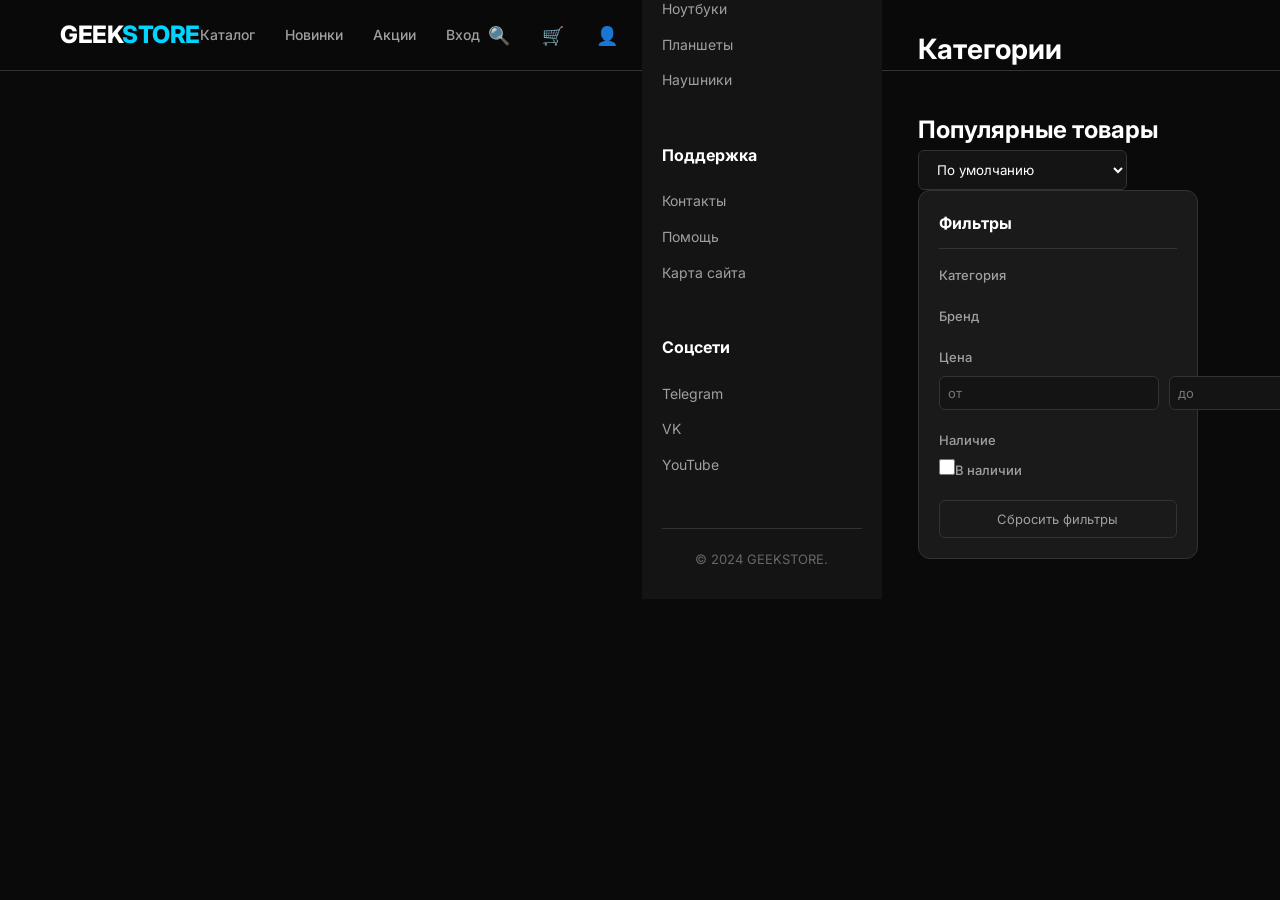
<file: index.html>
<!DOCTYPE html>
<html lang="ru">
<head>
  <meta charset="UTF-8">
  <meta name="viewport" content="width=device-width, initial-scale=1.0">
  <title>GEEKSTORE — интернет-магазин электроники</title>
  <link rel="preconnect" href="https://fonts.googleapis.com">
  <link rel="preconnect" href="https://fonts.gstatic.com" crossorigin>
  <link href="https://fonts.googleapis.com/css2?family=Inter:wght@400;500;600;700;800&display=swap" rel="stylesheet">
  <link rel="stylesheet" href="css/variables.css">
  <link rel="stylesheet" href="css/layout.css">
  <link rel="stylesheet" href="css/catalog.css">
  <link rel="stylesheet" href="css/responsive.css">
</head>
<body>
  <div class="page-loading" id="pageLoading">
    <div class="spinner"></div>
    <div style="margin-top:16px;color:var(--text-secondary);font-size:14px;">Загрузка...</div>
  </div>
  <header class="header">
    <div class="header-container">
      <a href="index.html" class="logo">GEEK<span>STORE</span></a>
      <nav class="nav-links">
        <a href="index.html">Каталог</a><a href="#">Новинки</a><a href="#">Акции</a><a href="login.html">Вход</a>
      </nav>
      <div class="header-actions">
        <button class="search-btn" title="Поиск">🔍</button>
        <button class="cart-btn" id="cartBtn">🛒<span class="cart-count" id="cartCount">0</span></button>
        <button class="auth-btn" id="authBtn">👤</button>
        <button class="mobile-menu-btn" id="mobileMenuBtn">☰</button>
  <footer class="footer">
    <div class="container">
      <div class="footer-grid">
        <div class="footer-col"><h4>GEEKSTORE</h4>
          <ul><li><a href="#">О магазине</a></li><li><a href="#">Доставка</a></li><li><a href="#">Гарантия</a></li><li><a href="#">Возврат</a></li></ul>
        </div>
        <div class="footer-col"><h4>Категории</h4>
          <ul><li><a href="#">Смартфоны</a></li><li><a href="#">Ноутбуки</a></li><li><a href="#">Планшеты</a></li><li><a href="#">Наушники</a></li></ul>
        </div>
        <div class="footer-col"><h4>Поддержка</h4>
          <ul><li><a href="#">Контакты</a></li><li><a href="#">Помощь</a></li><li><a href="#">Карта сайта</a></li></ul>
        </div>
        <div class="footer-col"><h4>Соцсети</h4>
          <ul><li><a href="#">Telegram</a></li><li><a href="#">VK</a></li><li><a href="#">YouTube</a></li></ul>
        </div>
      </div>
      <div class="footer-bottom">&copy; 2024 GEEKSTORE.</div>
    </div>
  </footer>
  <div class="toast-container" id="toastContainer"></div>
  <div class="modal-overlay" id="authModal">
    <div class="modal">
      <div class="modal-header"><h3>Вход</h3><button class="close-modal" id="closeAuthModal">✕</button></div>
      <div class="modal-body">
        <div class="auth-form">
          <div class="form-group"><label>Email</label><input type="email" id="loginEmail" placeholder="email@example.com"></div>
          <div class="form-group"><label>Пароль</label><input type="password" id="loginPassword" placeholder="••••••••"></div>
          <button class="btn btn-primary auth-btn" id="doLogin">Войти</button>
        </div>
      </div>
      <div class="modal-footer"><p>Нет аккаунта? <a href="login.html" style="color:var(--accent);font-weight:600;">Регистрация</a></p></div>
    </div>
  </div>
  <script src="js/config.js"></script>
  <script src="js/api.js"></script>
  <script src="js/cart.js"></script>
  <script src="js/catalog.js"></script>
  <script src="js/auth.js"></script>
  <script src="js/main.js"></script>
</body>
</html>
  <main>
    <div class="container">
      <section class="hero">
        <div class="hero-content">
          <h1>Технологии <span>будущего</span></h1>
          <p>Более 5000 товаров электроники от ведущих брендов.</p>
        </div>
        <div class="hero-image"><img src="images/placeholder.png" alt="Баннер" onerror="this.style.display='none'"></div>
      </section>
      <section class="mt-40 mb-40">
        <div class="section-title">Категории</div>
        <div class="products-grid" id="categoriesGrid"></div>
      </section>
      <section>
        <div class="catalog-header">
          <h2>Популярные товары</h2>
          <select class="sort-select" id="sortSelect">
            <option value="default">По умолчанию</option>
            <option value="price-asc">Цена: дешевые сначала</option>
            <option value="price-desc">Цена: дорогие сначала</option>
            <option value="rating">Рейтинг</option>
          </select>
        </div>
        <div class="filters-container">
          <aside class="filters-sidebar">
            <h3>Фильтры</h3>
            <div class="filter-group"><label>Категория</label><div id="categoryFilters"></div></div>
            <div class="filter-group"><label>Бренд</label><div id="brandFilters"></div></div>
            <div class="filter-group"><label>Цена</label><div class="price-range">
              <input type="number" id="priceMin" placeholder="от"><input type="number" id="priceMax" placeholder="до">
            </div></div>
            <div class="filter-group"><label>Наличие</label><label class="filter-checkbox"><input type="checkbox" id="filterInStock"><span>В наличии</span></label></div>
            <button class="btn-reset-filters" id="resetFilters">Сбросить фильтры</button>
          </aside>
          <div style="flex:1;">
            <div id="productsCount"></div>
            <div class="products-grid" id="productsGrid"></div>
          </div>
        </div>
      </section>
    </div>
  </main>
      </div>
    </div>
  </header>
  <div class="search-dropdown" id="searchDropdown">
    <input type="text" id="searchInput" placeholder="Поиск товаров..." autocomplete="off">
    <div class="search-results" id="searchResults"></div>
  </div>
  <div class="mobile-menu" id="mobileMenu">
    <div class="mobile-menu-header"><span>Меню</span><button class="close-menu-btn" id="closeMenuBtn">✕</button></div>
    <nav>
      <a href="index.html">Главная</a><a href="#">Смартфоны</a><a href="#">Ноутбуки</a><a href="#">Планшеты</a>
      <a href="#">Наушники</a><a href="#">Аксессуары</a><a href="cart.html">Корзина</a><a href="login.html">Вход</a>
    </nav>
  </div>
</file>
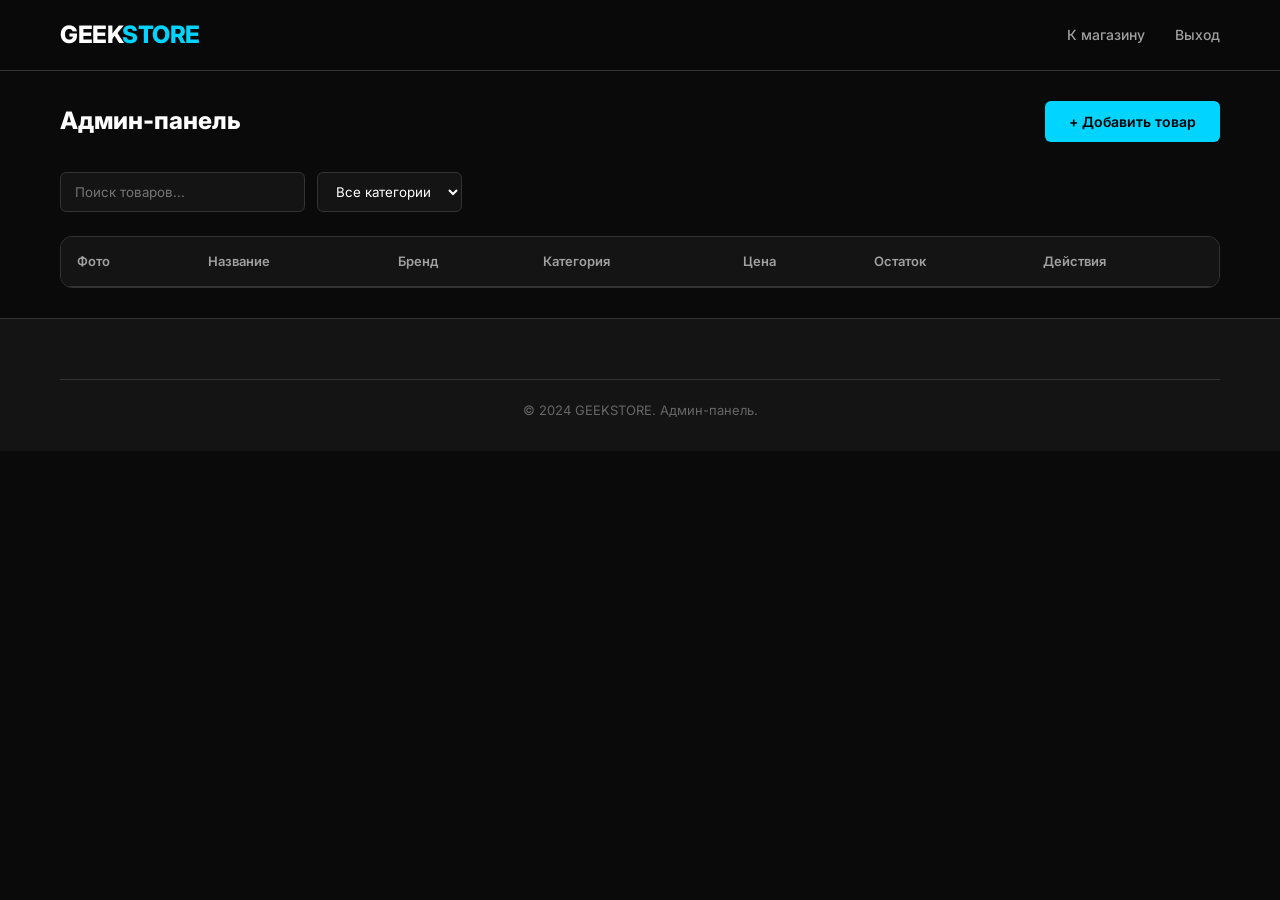
<file: admin.html>
<!DOCTYPE html>
<html lang="ru">
<head>
  <meta charset="UTF-8">
  <meta name="viewport" content="width=device-width, initial-scale=1.0">
  <title>Админ-панель — GEEKSTORE</title>
  <link rel="preconnect" href="https://fonts.googleapis.com">
  <link rel="preconnect" href="https://fonts.gstatic.com" crossorigin>
  <link href="https://fonts.googleapis.com/css2?family=Inter:wght@400;500;600;700;800&family=JetBrains+Mono:wght@400;500&display=swap" rel="stylesheet">
  <link rel="stylesheet" href="css/variables.css">
  <link rel="stylesheet" href="css/layout.css">
  <link rel="stylesheet" href="css/admin.css">
  <link rel="stylesheet" href="css/responsive.css">
</head>
<body>
  <header class="header">
    <div class="header-container">
      <a href="index.html" class="logo">GEEK<span>STORE</span></a>

      <nav class="nav-links">
        <a href="index.html">К магазину</a>
        <a href="#">Выход</a>
      </nav>
    </div>
  </header>

  <div class="admin-page">
    <div class="container">
      <div class="admin-header">
        <h1>Админ-панель</h1>
        <button class="btn btn-primary" id="openAddForm">+ Добавить товар</button>
      </div>

      <div class="admin-toolbar">
        <input type="text" id="adminSearch" placeholder="Поиск товаров...">
        <select id="adminCategoryFilter">
          <option value="">Все категории</option>
        </select>
      </div>

      <div class="admin-table-container">
        <table class="admin-table">
          <thead>
            <tr>
              <th>Фото</th>
              <th>Название</th>
              <th>Бренд</th>
              <th>Категория</th>
              <th>Цена</th>
              <th>Остаток</th>
              <th>Действия</th>
            </tr>
          </thead>
          <tbody id="adminTableBody">
            <!-- Заполняется JS -->
          </tbody>
        </table>
      </div>

      <div class="admin-form" id="adminForm" style="display:none;">
        <h2>Редактирование товара</h2>
        <form id="productForm">
          <input type="hidden" id="productId">
          <div class="form-row">
            <div class="form-group">
              <label>Название</label>
              <input type="text" id="editTitle" required>
            </div>
            <div class="form-group">
              <label>Бренд</label>
              <input type="text" id="editBrand" required>
            </div>
          </div>
          <div class="form-row">
            <div class="form-group">
              <label>Категория</label>
              <select id="editCategory" required>
                <option value="smartphones">Смартфоны</option>
                <option value="laptops">Ноутбуки</option>
                <option value="tablets">Планшеты</option>
                <option value="headphones">Наушники</option>
                <option value="accessories">Аксессуары</option>
              </select>
            </div>
            <div class="form-group">
              <label>Цена (₽)</label>
              <input type="number" id="editPrice" min="0" required>
            </div>
            <div class="form-group">
              <label>Старая цена (₽)</label>
              <input type="number" id="editOldPrice" min="0">
            </div>
          </div>
          <div class="form-row">
            <div class="form-group">
              <label>Остаток</label>
              <input type="number" id="editStock" min="0" required>
            </div>
            <div class="form-group">
              <label>Рейтинг</label>
              <input type="number" id="editRating" min="0" max="5" step="0.1" value="4.5">
            </div>
          </div>
          <div class="form-group">
            <label>Описание</label>
            <textarea id="editDescription" rows="3"></textarea>
          </div>
          <div class="form-group">
            <label>Изображение (URL)</label>
            <input type="text" id="editImage" placeholder="https://example.com/image.jpg">
            <p class="specs-json" style="font-size:11px; color:var(--text-muted); margin-top:4px;">Оставьте пустым для placeholder</p>
          </div>
          <div class="form-group form-group-full">
            <label>Характеристики (JSON)</label>
            <textarea id="editSpecs" rows="4" class="specs-json" placeholder='{"Экран": "6.1 дюйма", "Процессор": "A17 Pro"}'>{"Экран": "6.1 дюйма"}</textarea>
          </div>
          <div style="display:flex; gap:12px;">
            <button type="submit" class="btn btn-primary">Сохранить</button>
            <button type="button" class="btn btn-outline" id="cancelEdit">Отмена</button>
            <button type="button" class="btn btn-danger" id="deleteProduct" style="display:none;">Удалить</button>
          </div>
        </form>
      </div>
    </div>
  </div>

  <footer class="footer">
    <div class="container">
      <div class="footer-bottom">
        &copy; 2024 GEEKSTORE. Админ-панель.
      </div>
    </div>
  </footer>

  <div class="toast-container" id="toastContainer"></div>

  <script src="js/config.js"></script>
  <script src="js/api.js"></script>
  <script src="js/cart.js"></script>
  <script src="js/admin.js"></script>
  <script src="js/main.js"></script>
</body>
</html>
</file>
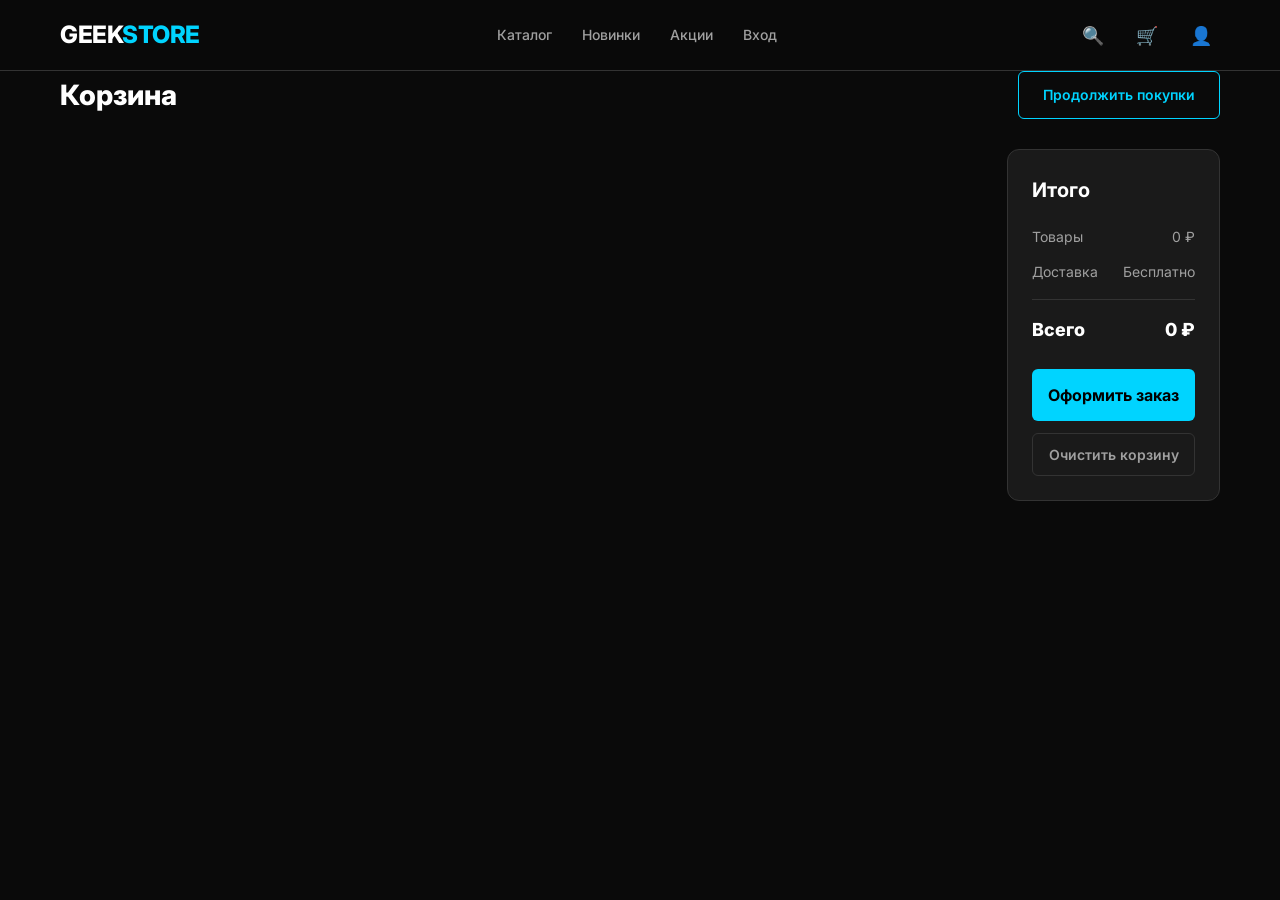
<file: cart.html>
<!DOCTYPE html>
<html lang="ru">
<head>
  <meta charset="UTF-8">
  <meta name="viewport" content="width=device-width, initial-scale=1.0">
  <title>Корзина — GEEKSTORE</title>
  <link rel="preconnect" href="https://fonts.googleapis.com">
  <link rel="preconnect" href="https://fonts.gstatic.com" crossorigin>
  <link href="https://fonts.googleapis.com/css2?family=Inter:wght@400;500;600;700;800&display=swap" rel="stylesheet">
  <link rel="stylesheet" href="css/variables.css">
  <link rel="stylesheet" href="css/layout.css">
  <link rel="stylesheet" href="css/cart.css">
  <link rel="stylesheet" href="css/responsive.css">
</head>
<body>
  <div class="page-loading" id="pageLoading">
    <div class="spinner"></div>
    <div style="margin-top:16px;color:var(--text-secondary);font-size:14px;">Загрузка...</div>
  </div>
  <header class="header">
    <div class="header-container">
      <a href="index.html" class="logo">GEEK<span>STORE</span></a>
      <nav class="nav-links"><a href="index.html">Каталог</a><a href="#">Новинки</a><a href="#">Акции</a><a href="login.html">Вход</a></nav>
      <div class="header-actions">
        <button class="search-btn" title="Поиск">🔍</button>
        <button class="cart-btn" id="cartBtn">🛒<span class="cart-count" id="cartCount">0</span></button>
        <button class="auth-btn" id="authBtn">👤</button>
        <button class="mobile-menu-btn" id="mobileMenuBtn">☰</button>
      </div>
    </div>
  </header>
  <div class="search-dropdown" id="searchDropdown">
  <footer class="footer">
    <div class="container"><div class="footer-bottom">&copy; 2024 GEEKSTORE.</div></div>
  </footer>
  <div class="toast-container" id="toastContainer"></div>
  <div class="modal-overlay" id="authModal">
    <div class="modal">
      <div class="modal-header"><h3>Вход</h3><button class="close-modal" id="closeAuthModal">✕</button></div>
      <div class="modal-body">
        <div class="auth-form">
          <div class="form-group"><label>Email</label><input type="email" id="loginEmail" placeholder="email@example.com"></div>
          <div class="form-group"><label>Пароль</label><input type="password" id="loginPassword" placeholder="••••••••"></div>
          <button class="btn btn-primary auth-btn" id="doLogin">Войти</button>
        </div>
      </div>
      <div class="modal-footer"><p>Нет аккаунта? <a href="login.html" style="color:var(--accent);font-weight:600;">Регистрация</a></p></div>
    </div>
  </div>
  <script src="js/config.js"></script>
  <script src="js/api.js"></script>
  <script src="js/cart.js"></script>
  <script src="js/catalog.js"></script>
  <script src="js/auth.js"></script>
  <script src="js/main.js"></script>
</body>
</html>
    <input type="text" id="searchInput" placeholder="Поиск товаров..." autocomplete="off">
    <div class="search-results" id="searchResults"></div>
  </div>
  <div class="mobile-menu" id="mobileMenu">
    <div class="mobile-menu-header"><span>Меню</span><button class="close-menu-btn" id="closeMenuBtn">✕</button></div>
    <nav><a href="index.html">Главная</a><a href="#">Смартфоны</a><a href="#">Ноутбуки</a><a href="#">Планшеты</a><a href="#">Наушники</a><a href="#">Аксессуары</a><a href="cart.html">Корзина</a><a href="login.html">Вход</a></nav>
  </div>
  <main>
    <div class="container">
      <div class="cart-header"><h1>Корзина</h1><a href="index.html" class="btn btn-outline">Продолжить покупки</a></div>
      <div id="emptyCart" class="empty-cart hidden"><h2>Корзина пуста</h2><p>Добавьте товары из каталога.</p><a href="index.html" class="btn btn-primary">Перейти в каталог</a></div>
      <div id="cartContent">
        <div style="display:grid;grid-template-columns:1fr 380px;gap:30px;">
          <div class="cart-items" id="cartItemsList"></div>
          <div class="cart-summary"><h2>Итого</h2>
            <div class="summary-row"><span>Товары</span><span id="summaryItems">0 ₽</span></div>
            <div class="summary-row"><span>Доставка</span><span id="summaryDelivery">Бесплатно</span></div>
            <div class="summary-row total"><span>Всего</span><span id="summaryTotal">0 ₽</span></div>
            <div class="cart-actions">
              <button class="btn btn-primary btn-checkout" id="checkoutBtn">Оформить заказ</button>
              <button class="btn btn-clear-cart" id="clearCartBtn">Очистить корзину</button>
            </div>
          </div>
        </div>
        <div class="checkout-form" id="checkoutForm" style="display:none;"><h2>Оформление заказа</h2>
          <form id="orderForm">
            <div class="form-row"><div class="form-group"><label>Имя</label><input type="text" id="orderName" placeholder="Иван" required></div><div class="form-group"><label>Телефон</label><input type="tel" id="orderPhone" placeholder="+7 900 000-00-00" required></div></div>
            <div class="form-group"><label>Email</label><input type="email" id="orderEmail" placeholder="email@example.com" required></div>
            <div class="form-group"><label>Адрес доставки</label><input type="text" id="orderAddress" placeholder="г. Москва, ул. Примерная, д. 1" required></div>
            <div class="form-group"><label>Комментарий</label><textarea id="orderComment" rows="3" placeholder="Пожелания..."></textarea></div>
            <button class="btn btn-success btn-full" type="submit">Подтвердить заказ</button>
          </form>
        </div>
      </div>
    </div>
  </main>
</file>
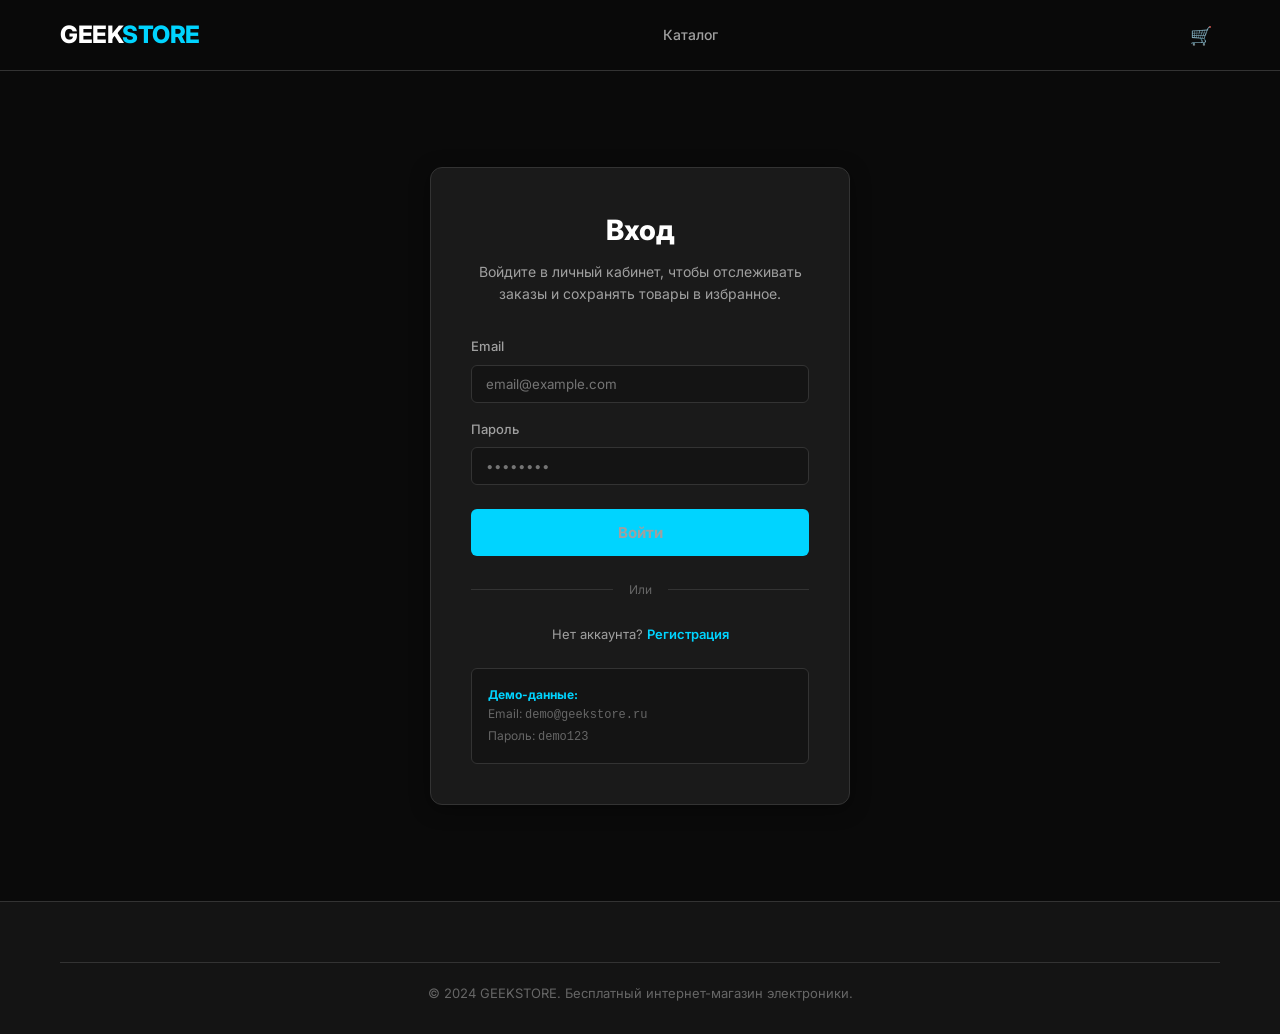
<file: login.html>
<!DOCTYPE html>
<html lang="ru">
<head>
  <meta charset="UTF-8">
  <meta name="viewport" content="width=device-width, initial-scale=1.0">
  <title>Вход — GEEKSTORE</title>
  <link rel="preconnect" href="https://fonts.googleapis.com">
  <link rel="preconnect" href="https://fonts.gstatic.com" crossorigin>
  <link href="https://fonts.googleapis.com/css2?family=Inter:wght@400;500;600;700;800&display=swap" rel="stylesheet">
  <link rel="stylesheet" href="css/variables.css">
  <link rel="stylesheet" href="css/layout.css">
  <link rel="stylesheet" href="css/auth.css">
  <link rel="stylesheet" href="css/responsive.css">
</head>
<body>
  <header class="header">
    <div class="header-container">
      <a href="index.html" class="logo">GEEK<span>STORE</span></a>

      <nav class="nav-links">
        <a href="index.html">Каталог</a>
      </nav>

      <div class="header-actions">
        <button class="cart-btn" id="cartBtn">
          🛒
          <span class="cart-count" id="cartCount">0</span>
        </button>
      </div>
    </div>
  </header>

  <div class="auth-page">
    <div class="auth-card">
      <h1>Вход</h1>
      <p>Войдите в личный кабинет, чтобы отслеживать заказы и сохранять товары в избранное.</p>

      <form id="loginForm" class="auth-form">
        <div class="form-group">
          <label>Email</label>
          <input type="email" id="loginEmail" placeholder="email@example.com" required>
        </div>
        <div class="form-group">
          <label>Пароль</label>
          <input type="password" id="loginPassword" placeholder="••••••••" required>
        </div>
        <button class="btn btn-primary auth-btn" type="submit">Войти</button>
      </form>

      <div class="auth-divider">Или</div>

      <div class="auth-footer">
        Нет аккаунта? <a href="#">Регистрация</a>
      </div>

      <div class="demo-info">
        <strong>Демо-данные:</strong><br>
        Email: <code>demo@geekstore.ru</code><br>
        Пароль: <code>demo123</code>
      </div>
    </div>
  </div>

  <footer class="footer">
    <div class="container">
      <div class="footer-bottom">
        &copy; 2024 GEEKSTORE. Бесплатный интернет-магазин электроники.
      </div>
    </div>
  </footer>

  <div class="toast-container" id="toastContainer"></div>

  <script src="js/config.js"></script>
  <script src="js/cart.js"></script>
  <script src="js/auth.js"></script>
  <script src="js/main.js"></script>
</body>
</html>
</file>
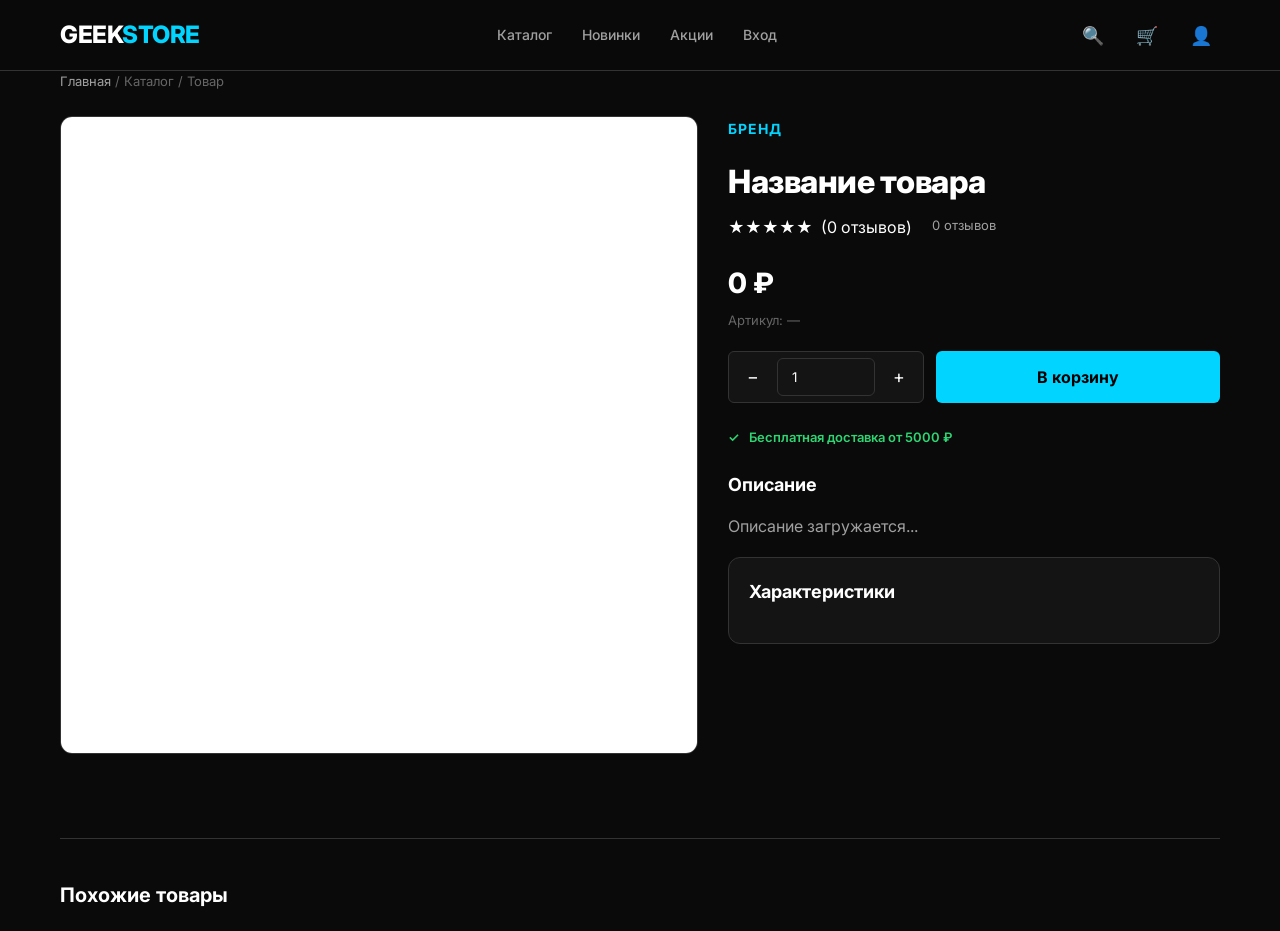
<file: product.html>
<!DOCTYPE html>
<html lang="ru">
<head>
  <meta charset="UTF-8">
  <meta name="viewport" content="width=device-width, initial-scale=1.0">
  <title>Товар — GEEKSTORE</title>
  <link rel="preconnect" href="https://fonts.googleapis.com">
  <link rel="preconnect" href="https://fonts.gstatic.com" crossorigin>
  <link href="https://fonts.googleapis.com/css2?family=Inter:wght@400;500;600;700;800&display=swap" rel="stylesheet">
  <link rel="stylesheet" href="css/variables.css">
  <link rel="stylesheet" href="css/layout.css">
  <link rel="stylesheet" href="css/product.css">
  <link rel="stylesheet" href="css/catalog.css">
  <link rel="stylesheet" href="css/responsive.css">
</head>
<body>
  <div class="page-loading" id="pageLoading">
    <div class="spinner"></div>
    <div style="margin-top:16px;color:var(--text-secondary);font-size:14px;">Загрузка...</div>
  </div>
  <header class="header">
    <div class="header-container">
      <a href="index.html" class="logo">GEEK<span>STORE</span></a>
      <nav class="nav-links"><a href="index.html">Каталог</a><a href="#">Новинки</a><a href="#">Акции</a><a href="login.html">Вход</a></nav>
      <div class="header-actions">
        <button class="search-btn" title="Поиск">🔍</button>
        <button class="cart-btn" id="cartBtn">🛒<span class="cart-count" id="cartCount">0</span></button>
        <button class="auth-btn" id="authBtn">👤</button>
        <button class="mobile-menu-btn" id="mobileMenuBtn">☰</button>
      </div>
    </div>
  </header>
  <div class="search-dropdown" id="searchDropdown">
  <footer class="footer">
    <div class="container">
      <div class="footer-bottom">&copy; 2024 GEEKSTORE.</div>
    </div>
  </footer>
  <div class="toast-container" id="toastContainer"></div>
  <div class="modal-overlay" id="authModal">
    <div class="modal">
      <div class="modal-header"><h3>Вход</h3><button class="close-modal" id="closeAuthModal">✕</button></div>
      <div class="modal-body">
        <div class="auth-form">
          <div class="form-group"><label>Email</label><input type="email" id="loginEmail" placeholder="email@example.com"></div>
          <div class="form-group"><label>Пароль</label><input type="password" id="loginPassword" placeholder="••••••••"></div>
          <button class="btn btn-primary auth-btn" id="doLogin">Войти</button>
        </div>
      </div>
      <div class="modal-footer"><p>Нет аккаунта? <a href="login.html" style="color:var(--accent);font-weight:600;">Регистрация</a></p></div>
    </div>
  </div>
  <script src="js/config.js"></script>
  <script src="js/api.js"></script>
  <script src="js/cart.js"></script>
  <script src="js/catalog.js"></script>
  <script src="js/product.js"></script>
  <script src="js/auth.js"></script>
  <script src="js/main.js"></script>
</body>
</html>
    <input type="text" id="searchInput" placeholder="Поиск товаров..." autocomplete="off">
    <div class="search-results" id="searchResults"></div>
  </div>
  <div class="mobile-menu" id="mobileMenu">
    <div class="mobile-menu-header"><span>Меню</span><button class="close-menu-btn" id="closeMenuBtn">✕</button></div>
    <nav><a href="index.html">Главная</a><a href="#">Смартфоны</a><a href="#">Ноутбуки</a><a href="#">Планшеты</a><a href="#">Наушники</a><a href="#">Аксессуары</a><a href="cart.html">Корзина</a><a href="login.html">Вход</a></nav>
  </div>
  <main>
    <div class="container">
      <div class="product-breadcrumb"><a href="index.html">Главная</a> / <span id="productCategoryName">Каталог</span> / <span id="productBreadcrumbTitle">Товар</span></div>
      <div class="product-layout">
        <div class="product-gallery">
          <div class="product-main-image"><img id="mainProductImage" src="images/placeholder.png" alt="Товар" onerror="this.src='images/placeholder.png'"></div>
          <div class="product-thumbs" id="productThumbs"></div>
        </div>
        <div class="product-details">
          <span class="product-brand-page" id="productBrand">Бренд</span>
          <h1 id="productTitle">Название товара</h1>
          <div class="product-meta"><div class="product-rating-page"><div class="stars" id="productStars">★★★★★</div><span id="productRatingText">(0 отзывов)</span></div><span class="product-review-count" id="productReviews">0 отзывов</span></div>
          <div class="product-price-page" id="productPrice">0 ₽</div><div class="product-old-price-page" id="productOldPrice" style="display:none;"></div><div class="product-discount-page" id="productDiscount" style="display:none;"></div>
          <div class="product-sku" id="productSku">Артикул: —</div>
          <div class="product-actions">
            <div class="qty-selector"><button class="qty-btn" id="qtyMinus">−</button><input type="number" id="qtyValue" value="1" min="1" max="99" readonly><button class="qty-btn" id="qtyPlus">+</button></div>
            <button class="btn btn-primary btn-buy" id="addToCartBtn">В корзину</button>
          </div>
          <div class="product-shipping"><span>✓</span> <span>Бесплатная доставка от 5000 ₽</span></div>
          <div class="product-description"><h3>Описание</h3><p id="productDescription">Описание загружается...</p></div>
          <div class="product-specs"><h3>Характеристики</h3><table class="specs-table" id="productSpecsTable"></table></div>
        </div>
      </div>
      <div class="related-products"><h3>Похожие товары</h3><div class="products-grid" id="relatedProductsGrid"></div></div>
    </div>
  </main>
</file>
<file: css/variables.css>
/* ==========================================
   CSS ПЕРЕМЕННЫЕ — ТЕМНАЯ ТЕМА BIGGEEK СТИЛЬ
   ========================================== */
:root {
  /* Цвета */
  --bg-color: #0a0a0a;
  --bg-secondary: #141414;
  --bg-card: #1a1a1a;
  --bg-hover: #242424;
  --text-primary: #ffffff;
  --text-secondary: #a0a0a0;
  --text-muted: #666666;
  --accent: #00d4ff;
  --accent-hover: #00b8e6;
  --accent-bg: rgba(0, 212, 255, 0.1);
  --danger: #ff4757;
  --danger-hover: #ff3344;
  --success: #2ed573;
  --warning: #ffa502;
  --border: #333333;
  --border-hover: #444444;

  /* Шрифты */
  --font-main: 'Inter', -apple-system, BlinkMacSystemFont, 'Segoe UI', Roboto, sans-serif;
  --font-mono: 'JetBrains Mono', 'Fira Code', monospace;

  /* Размеры */
  --header-height: 70px;
  --border-radius: 12px;
  --border-radius-sm: 6px;
  --shadow: 0 4px 20px rgba(0, 0, 0, 0.4);
  --shadow-hover: 0 8px 30px rgba(0, 0, 0, 0.6);
  --transition: all 0.3s ease;

  /* Контейнер */
  --container-max: 1200px;
  --container-padding: 20px;
}

/* Сброс */
* {
  margin: 0;
  padding: 0;
  box-sizing: border-box;
}

html {
  scroll-behavior: smooth;
}

body {
  font-family: var(--font-main);
  background-color: var(--bg-color);
  color: var(--text-primary);
  line-height: 1.6;
  min-height: 100vh;
}

a {
  color: var(--text-primary);
  text-decoration: none;
  transition: var(--transition);
}

ul, ol {
  list-style: none;
}

img {
  max-width: 100%;
  height: auto;
  display: block;
}

button {
  font-family: inherit;
  cursor: pointer;
  border: none;
  background: none;
  transition: var(--transition);
}

input, select, textarea {
  font-family: inherit;
  background-color: var(--bg-secondary);
  color: var(--text-primary);
  border: 1px solid var(--border);
  border-radius: var(--border-radius-sm);
  padding: 10px 14px;
  transition: var(--transition);
}

input:focus, select:focus, textarea:focus {
  outline: none;
  border-color: var(--accent);
}

/* Утилиты */
.container {
  max-width: var(--container-max);
  margin: 0 auto;
  padding: 0 var(--container-padding);
}

.btn {
  display: inline-flex;
  align-items: center;
  justify-content: center;
  gap: 8px;
  padding: 12px 24px;
  border-radius: var(--border-radius-sm);
  font-weight: 600;
  font-size: 14px;
  transition: var(--transition);
  cursor: pointer;
  border: none;
}

.btn-primary {
  background-color: var(--accent);
  color: #000;
}

.btn-primary:hover {
  background-color: var(--accent-hover);
  transform: translateY(-1px);
  box-shadow: var(--shadow-hover);
}

.btn-outline {
  background-color: transparent;
  color: var(--accent);
  border: 1px solid var(--accent);
}

.btn-outline:hover {
  background-color: var(--accent);
  color: #000;
}

.btn-danger {
  background-color: var(--danger);
  color: #fff;
}

.btn-danger:hover {
  background-color: var(--danger-hover);
}

.btn-success {
  background-color: var(--success);
  color: #fff;
}

.btn-success:hover {
  background-color: #2cc26b;
}

.btn-sm {
  padding: 8px 16px;
  font-size: 13px;
}

.btn-full {
  width: 100%;
}

.card {
  background-color: var(--bg-card);
  border: 1px solid var(--border);
  border-radius: var(--border-radius);
  overflow: hidden;
  transition: var(--transition);
}

.card:hover {
  border-color: var(--border-hover);
  transform: translateY(-4px);
  box-shadow: var(--shadow-hover);
}

.section-title {
  font-size: 28px;
  font-weight: 700;
  margin-bottom: 24px;
  display: flex;
  align-items: center;
  gap: 12px;
}

.text-center {
  text-align: center;
}

.mt-20 { margin-top: 20px; }
.mb-20 { margin-bottom: 20px; }
.mt-40 { margin-top: 40px; }
.mb-40 { margin-bottom: 40px; }

.badge {
  display: inline-block;
  padding: 4px 10px;
  border-radius: 20px;
  font-size: 12px;
  font-weight: 600;
  text-transform: uppercase;
  letter-spacing: 0.5px;
}

.badge-success {
  background-color: rgba(46, 213, 115, 0.15);
  color: var(--success);
  border: 1px solid rgba(46, 213, 115, 0.3);
}

.badge-danger {
  background-color: rgba(255, 71, 87, 0.15);
  color: var(--danger);
  border: 1px solid rgba(255, 71, 87, 0.3);
}

.badge-warning {
  background-color: rgba(255, 165, 2, 0.15);
  color: var(--warning);
  border: 1px solid rgba(255, 165, 2, 0.3);
}

.hidden {
  display: none !important;
}

.skeleton {
  background: linear-gradient(90deg, var(--bg-secondary) 25%, var(--bg-hover) 50%, var(--bg-secondary) 75%);
  background-size: 200% 100%;
  animation: shimmer 1.5s infinite;
  border-radius: var(--border-radius-sm);
}

@keyframes shimmer {
  0% { background-position: 200% 0; }
  100% { background-position: -200% 0; }
}
</file>
<file: css/layout.css>
/* ==========================================
   LAYOUT — ХЭДЕР, ФУТЕР, МОДАЛКИ
   ========================================== */

/* Хэдер */
.header {
  position: sticky;
  top: 0;
  z-index: 1000;
  background-color: rgba(10, 10, 10, 0.95);
  backdrop-filter: blur(10px);
  border-bottom: 1px solid var(--border);
}

.header-container {
  max-width: var(--container-max);
  margin: 0 auto;
  padding: 0 var(--container-padding);
  height: var(--header-height);
  display: flex;
  align-items: center;
  justify-content: space-between;
}

.logo {
  font-size: 24px;
  font-weight: 800;
  letter-spacing: -0.5px;
  color: var(--text-primary);
}

.logo span {
  color: var(--accent);
}

.logo:hover {
  opacity: 0.9;
}

.nav-links {
  display: flex;
  align-items: center;
  gap: 30px;
}

.nav-links a {
  color: var(--text-secondary);
  font-size: 14px;
  font-weight: 500;
}

.nav-links a:hover {
  color: var(--text-primary);
}

.header-actions {
  display: flex;
  align-items: center;
  gap: 16px;
}

.search-btn, .cart-btn, .auth-btn {
  position: relative;
  padding: 8px;
  color: var(--text-secondary);
  font-size: 18px;
}

.search-btn:hover, .cart-btn:hover, .auth-btn:hover {
  color: var(--text-primary);
}

.cart-count {
  position: absolute;
  top: -6px;
  right: -6px;
  background-color: var(--accent);
  color: #000;
  font-size: 10px;
  font-weight: 700;
  width: 18px;
  height: 18px;
  border-radius: 50%;
  display: flex;
  align-items: center;
  justify-content: center;
}
/* Футер */
.footer {
  background-color: var(--bg-secondary);
  border-top: 1px solid var(--border);
  padding: 60px 0 30px;
  margin-top: auto;
}

.footer-grid {
  display: grid;
  grid-template-columns: repeat(auto-fit, minmax(200px, 1fr));
  gap: 40px;
  margin-bottom: 40px;
}

.footer-col h4 {
  color: var(--text-primary);
  font-size: 16px;
  margin-bottom: 20px;
}

.footer-col ul li {
  margin-bottom: 10px;
}

.footer-col ul li a {
  color: var(--text-secondary);
  font-size: 14px;
}

.footer-col ul li a:hover {
  color: var(--accent);
}

.footer-bottom {
  border-top: 1px solid var(--border);
  padding-top: 20px;
  color: var(--text-muted);
  font-size: 13px;
  text-align: center;
}

/* Модальные окна */
.modal-overlay {
  position: fixed;
  top: 0;
  left: 0;
  right: 0;
  bottom: 0;
  background-color: rgba(0, 0, 0, 0.7);
  backdrop-filter: blur(4px);
  z-index: 3000;
  display: flex;
  align-items: center;
  justify-content: center;
  padding: 20px;
  opacity: 0;
  visibility: hidden;
  transition: var(--transition);
}

.modal-overlay.active {
  opacity: 1;
  visibility: visible;
}

.modal {
  background-color: var(--bg-card);
  border: 1px solid var(--border);
  border-radius: var(--border-radius);
  width: 100%;
  max-width: 500px;
  max-height: 90vh;
  overflow-y: auto;
  transform: scale(0.9);
  transition: var(--transition);
}

.modal-overlay.active .modal {
  transform: scale(1);
}

.modal-header {
  padding: 20px 24px;
  border-bottom: 1px solid var(--border);
  display: flex;
  justify-content: space-between;
  align-items: center;
}

.modal-header h3 {
  font-size: 18px;
  font-weight: 600;
}

.close-modal {
  font-size: 24px;
  color: var(--text-muted);
}

.close-modal:hover {
  color: var(--text-primary);
}

.modal-body {
  padding: 24px;
}

.modal-footer {
  padding: 20px 24px;
  border-top: 1px solid var(--border);
  display: flex;
  gap: 12px;
  justify-content: flex-end;
}

/* Уведомления (toast) */
.toast-container {
  position: fixed;
  bottom: 24px;
  right: 24px;
  z-index: 4000;
  display: flex;
  flex-direction: column;
  gap: 10px;
}

.toast {
  background-color: var(--bg-card);
  border: 1px solid var(--border);
  border-left: 4px solid var(--accent);
  color: var(--text-primary);
  padding: 12px 16px;
  border-radius: var(--border-radius-sm);
  box-shadow: var(--shadow);
  display: flex;
  align-items: center;
  gap: 12px;
  font-size: 14px;
  min-width: 300px;
  transform: translateX(100%);
  transition: var(--transition);
}

.toast.show {
  transform: translateX(0);
}

.toast-error {
  border-left-color: var(--danger);
}

.toast-success {
  border-left-color: var(--success);
}

/* Анимация загрузки страницы */
.page-loading {
  position: fixed;
  inset: 0;
  background-color: var(--bg-color);
  z-index: 5000;
  display: flex;
  flex-direction: column;
  align-items: center;
  justify-content: center;
  transition: opacity 0.3s ease;
}

.page-loading.fade-out {
  opacity: 0;
  pointer-events: none;
}

.spinner {
  width: 48px;
  height: 48px;
  border: 3px solid var(--border);
  border-top-color: var(--accent);
  border-radius: 50%;
  animation: spin 1s linear infinite;
}

@keyframes spin {
  to { transform: rotate(360deg); }
}

/* Пагинация */
.pagination {
  display: flex;
  justify-content: center;
  gap: 8px;
  margin-top: 30px;
}

.pagination-btn {
  padding: 8px 14px;
  border: 1px solid var(--border);
  border-radius: var(--border-radius-sm);
  color: var(--text-secondary);
  font-size: 14px;
}

.pagination-btn:hover {
  border-color: var(--accent);
  color: var(--accent);
}

.pagination-btn.active {
  background-color: var(--accent);
  color: #000;
  border-color: var(--accent);
}
/* Поисковое выпадающее меню */
.search-dropdown {
  position: absolute;
  top: 100%;
  left: 0;
  right: 0;
  background-color: var(--bg-card);
  border: 1px solid var(--border);
  border-top: none;
  border-radius: 0 0 var(--border-radius) var(--border-radius);
  padding: 16px;
  display: none;
  box-shadow: var(--shadow);
  z-index: 999;
}

.search-dropdown.active {
  display: block;
}

.search-dropdown input {
  width: 100%;
  padding: 12px 16px;
  font-size: 14px;
  margin-bottom: 12px;
}

.search-results {
  max-height: 300px;
  overflow-y: auto;
}

.search-result-item {
  padding: 12px 16px;
  border-bottom: 1px solid var(--border);
  cursor: pointer;
  transition: var(--transition);
}

.search-result-item:last-child {
  border-bottom: none;
}

.search-result-item:hover {
  background-color: var(--bg-hover);
}

.search-result-item img {
  width: 40px;
  height: 40px;
  object-fit: cover;
  border-radius: var(--border-radius-sm);
  margin-right: 10px;
}

.search-result-item div {
  flex: 1;
}

.search-result-item div strong {
  display: block;
  font-size: 13px;
  color: var(--text-primary);
}

.search-result-item div span {
  font-size: 11px;
  color: var(--text-muted);
}

/* Мобильное меню */
.mobile-menu-btn {
  display: none;
  font-size: 20px;
  color: var(--text-secondary);
}

.mobile-menu {
  display: none;
  position: fixed;
  top: 0;
  left: 0;
  right: 0;
  bottom: 0;
  background-color: var(--bg-color);
  z-index: 2000;
  padding: 80px 20px 40px;
}

.mobile-menu-header {
  display: flex;
  justify-content: space-between;
  align-items: center;
  margin-bottom: 30px;
  padding-bottom: 20px;
  border-bottom: 1px solid var(--border);
}

.close-menu-btn {
  font-size: 24px;
  color: var(--text-secondary);
}

.mobile-menu nav {
  margin-bottom: 30px;
}

.mobile-menu nav a {
  display: block;
  padding: 15px 0;
  font-size: 18px;
  color: var(--text-secondary);
  border-bottom: 1px solid var(--border);
}

.mobile-menu nav a:hover {
  color: var(--text-primary);
}
</file>
<file: css/catalog.css>
/* ==========================================
   CATALOG — КАТАЛОГ, ФИЛЬТРЫ, КАРТОЧКИ
   ========================================== */

.hero {
  background: linear-gradient(135deg, var(--bg-secondary) 0%, var(--bg-card) 100%);
  border: 1px solid var(--border);
  border-radius: var(--border-radius);
  padding: 40px;
  margin-bottom: 40px;
  display: flex;
  align-items: center;
  gap: 30px;
  flex-wrap: wrap;
}

.hero-content h1 {
  font-size: 36px;
  font-weight: 800;
  margin-bottom: 12px;
  letter-spacing: -1px;
}

.hero-content h1 span {
  color: var(--accent);
}

.hero-content p {
  color: var(--text-secondary);
  font-size: 16px;
  max-width: 400px;
}

.hero-image {
  flex-shrink: 0;
}

.hero-image img {
  width: 200px;
  height: 200px;
  object-fit: cover;
  border-radius: var(--border-radius);
  box-shadow: var(--shadow);
}

/* Фильтры */
.filters-container {
  display: grid;
  grid-template-columns: 280px 1fr;
  gap: 24px;
  margin-bottom: 40px;
}

.filters-sidebar {
  background-color: var(--bg-card);
  border: 1px solid var(--border);
  border-radius: var(--border-radius);
  padding: 20px;
  height: fit-content;
}

.filters-sidebar h3 {
  font-size: 16px;
  margin-bottom: 16px;
  color: var(--text-primary);
  border-bottom: 1px solid var(--border);
  padding-bottom: 12px;
}

.filter-group {
  margin-bottom: 20px;
}

.filter-group label {
  display: block;
  font-size: 13px;
  color: var(--text-secondary);
  margin-bottom: 8px;
  font-weight: 500;
}

.filter-checkbox {
  display: flex;
  align-items: center;
  gap: 10px;
  margin-bottom: 8px;
  cursor: pointer;
  font-size: 13px;
  color: var(--text-secondary);
}

.filter-checkbox input {
  width: 16px;
  height: 16px;
  accent-color: var(--accent);
}

.filter-checkbox span {
/* Состояние пустого каталога */
.empty-state {
  text-align: center;
  padding: 60px 20px;
  color: var(--text-secondary);
}

.empty-state h3 {
  font-size: 20px;
  color: var(--text-primary);
  margin-bottom: 12px;
}

/* Мобильная версия фильтров */
@media (max-width: 768px) {
  .filters-container {
    grid-template-columns: 1fr;
  }

  .filters-sidebar {
    position: fixed;
    top: var(--header-height);
    left: -100%;
    width: 100%;
    max-width: 340px;
    height: calc(100vh - var(--header-height));
    overflow-y: auto;
    z-index: 1001;
    box-shadow: var(--shadow);
    transition: var(--transition);
  }

  .filters-sidebar.open {
    left: 0;
  }

  .hero {
    flex-direction: column;
    text-align: center;
  }

  .hero-content h1 {
    font-size: 28px;
  }
}
.catalog-header {
  display: flex;
  justify-content: space-between;
  align-items: center;
  margin-bottom: 20px;
  flex-wrap: wrap;
  gap: 16px;
}

.catalog-header h2 {
  font-size: 24px;
  font-weight: 700;
}

.sort-select {
  padding: 10px 14px;
  font-size: 13px;
}

/* Сетка товаров */
.products-grid {
  display: grid;
  grid-template-columns: repeat(auto-fill, minmax(240px, 1fr));
  gap: 20px;
}

/* Карточка товара */
.product-card {
  background-color: var(--bg-card);
  border: 1px solid var(--border);
  border-radius: var(--border-radius);
  overflow: hidden;
  transition: var(--transition);
  display: flex;
  flex-direction: column;
}

.product-card:hover {
  border-color: var(--border-hover);
  transform: translateY(-4px);
  box-shadow: var(--shadow-hover);
}

.product-image {
  aspect-ratio: 4/5;
  overflow: hidden;
  position: relative;
  background-color: var(--bg-secondary);
}

.product-image img {
  width: 100%;
  height: 100%;
  object-fit: cover;
  transition: var(--transition);
}

.product-card:hover .product-image img {
  transform: scale(1.05);
}

.product-badge {
  position: absolute;
  top: 12px;
  left: 12px;
  z-index: 2;
}

.product-card:hover .product-badge {
  transform: scale(1.05);
}

.product-actions-overlay {
  position: absolute;
  bottom: -60px;
  left: 0;
  right: 0;
  background-color: rgba(10, 10, 10, 0.9);
  backdrop-filter: blur(4px);
  padding: 12px;
  display: flex;
  gap: 8px;
  justify-content: center;
  transition: var(--transition);
}

.product-card:hover .product-actions-overlay {
  bottom: 0;
}

.product-actions-overlay .btn {
  padding: 8px 14px;
  font-size: 12px;
}

.product-info {
  padding: 16px;
  flex: 1;
  display: flex;
  flex-direction: column;
}

.product-brand {
  font-size: 11px;
  text-transform: uppercase;
  letter-spacing: 0.5px;
  color: var(--accent);
  font-weight: 600;
  margin-bottom: 6px;
}

.product-title {
  font-size: 15px;
  font-weight: 600;
  color: var(--text-primary);
  margin-bottom: 8px;
  line-height: 1.3;
  display: -webkit-box;
  -webkit-line-clamp: 2;
  -webkit-box-orient: vertical;
  overflow: hidden;
}

.product-rating {
  display: flex;
  align-items: center;
  gap: 6px;
  margin-bottom: 10px;
}

.stars {
  color: #ffd700;
  font-size: 14px;
}

.product-rating span {
  font-size: 12px;
  color: var(--text-secondary);
  margin-left: 4px;
}

.product-price-row {
  display: flex;
  align-items: center;
  gap: 8px;
  margin-bottom: 12px;
}

.product-price {
  font-size: 18px;
  font-weight: 800;
  color: var(--text-primary);
}

.product-old-price {
  font-size: 14px;
  color: var(--text-muted);
  text-decoration: line-through;
}

.product-discount {
  font-size: 12px;
  color: var(--success);
  font-weight: 600;
}

.product-stock {
  font-size: 12px;
  margin-bottom: 14px;
}

.product-stock.in-stock {
  color: var(--success);
}

.product-stock.out-of-stock {
  color: var(--danger);
}

.btn-add-to-cart {
  width: 100%;
  padding: 12px;
  background-color: var(--accent);
  color: #000;
  font-weight: 700;
  font-size: 14px;
  border-radius: var(--border-radius-sm);
}

.btn-add-to-cart:hover {
  background-color: var(--accent-hover);
}

.btn-add-to-cart:disabled {
  background-color: var(--text-muted);
  cursor: not-allowed;
}
  transition: var(--transition);
}

.filter-checkbox input:checked + span {
  color: var(--text-primary);
  font-weight: 500;
}

.price-range {
  display: flex;
  gap: 10px;
}

.price-range input {
  flex: 1;
  padding: 8px;
  font-size: 13px;
}

.btn-reset-filters {
  width: 100%;
  padding: 10px;
  background-color: transparent;
  border: 1px solid var(--border);
  color: var(--text-secondary);
  border-radius: var(--border-radius-sm);
  font-size: 13px;
  cursor: pointer;
  transition: var(--transition);
}

.btn-reset-filters:hover {
  border-color: var(--danger);
  color: var(--danger);
}
</file>
<file: css/responsive.css>
/* ==========================================
   RESPONSIVE — АДАПТИВНОСТЬ
   ========================================== */

@media (max-width: 1024px) {
  .nav-links {
    display: none;
  }

  .mobile-menu-btn {
    display: block;
  }
}

@media (max-width: 768px) {
  .hero-content h1 {
    font-size: 26px;
  }

  .product-layout {
    grid-template-columns: 1fr;
  }

  .cart-item {
    grid-template-columns: 80px 1fr 90px auto;
  }

  .admin-header {
    flex-direction: column;
    align-items: flex-start;
  }
}

@media (max-width: 576px) {
  .hero {
    padding: 24px;
  }

  .hero-content h1 {
    font-size: 22px;
  }

  .product-card {
    grid-template-columns: 1fr;
  }

  .cart-page {
    padding: 20px 0;
  }

  .auth-card {
    padding: 24px 20px;
  }

  .admin-page {
    padding: 20px 0;
  }
}
</file>
<file: css/admin.css>
/* ==========================================
   ADMIN — АДМИН-ПАНЕЛЬ
   ========================================== */

.admin-page {
  padding: 30px 0;
}

.admin-header {
  display: flex;
  justify-content: space-between;
  align-items: center;
  margin-bottom: 30px;
  flex-wrap: wrap;
  gap: 16px;
}

.admin-header h1 {
  font-size: 24px;
  font-weight: 800;
}

.admin-toolbar {
  display: flex;
  gap: 12px;
  margin-bottom: 24px;
  flex-wrap: wrap;
}

.admin-table-container {
  background-color: var(--bg-card);
  border: 1px solid var(--border);
  border-radius: var(--border-radius);
  overflow-x: auto;
}

.admin-table {
  width: 100%;
  border-collapse: collapse;
}

.admin-table th {
  background-color: var(--bg-secondary);
  padding: 14px 16px;
  text-align: left;
  font-size: 13px;
  font-weight: 600;
  color: var(--text-secondary);
  border-bottom: 1px solid var(--border);
}

.admin-table td {
  padding: 14px 16px;
  border-bottom: 1px solid var(--border);
  font-size: 13px;
  color: var(--text-primary);
}

.admin-table tr:hover td {
  background-color: var(--bg-hover);
}

.product-image-tiny {
  width: 48px;
  height: 48px;
  object-fit: cover;
  border-radius: var(--border-radius-sm);
}

.btn-edit {
  color: var(--accent);
  font-size: 16px;
  margin-right: 8px;
}

.btn-edit:hover {
  transform: scale(1.1);
}

.btn-delete {
  color: var(--danger);
  font-size: 16px;
}

.btn-delete:hover {
  transform: scale(1.1);
}

.admin-form {
  background-color: var(--bg-card);
  border: 1px solid var(--border);
  border-radius: var(--border-radius);
  padding: 24px;
  margin-top: 30px;
}

.admin-form h2 {
  font-size: 18px;
  margin-bottom: 20px;
  color: var(--text-primary);
}

.form-row {
  display: grid;
  grid-template-columns: repeat(auto-fit, minmax(200px, 1fr));
  gap: 16px;
  margin-bottom: 20px;
}

.form-group-full {
  grid-column: 1 / -1;
}

.specs-json {
  font-family: var(--font-mono);
  font-size: 12px;
}

@media (max-width: 768px) {
  .admin-table {
    font-size: 12px;
  }

  .admin-table th, .admin-table td {
    padding: 10px 12px;
  }
}
</file>
<file: css/cart.css>
/* ==========================================
   CART — КОРЗИНА
   ========================================== */

.cart-page {
  padding: 40px 0;
}

.cart-header {
  display: flex;
  justify-content: space-between;
  align-items: center;
  margin-bottom: 30px;
  flex-wrap: wrap;
  gap: 16px;
}

.cart-header h1 {
  font-size: 28px;
  font-weight: 800;
}

.empty-cart {
  text-align: center;
  padding: 80px 20px;
  color: var(--text-secondary);
}

.empty-cart h2 {
  font-size: 24px;
  color: var(--text-primary);
  margin-bottom: 12px;
}

.empty-cart p {
  margin-bottom: 24px;
}

.cart-items {
  display: flex;
  flex-direction: column;
  gap: 16px;
  margin-bottom: 30px;
}

.cart-item {
  background-color: var(--bg-card);
  border: 1px solid var(--border);
  border-radius: var(--border-radius);
  overflow: hidden;
  display: grid;
  grid-template-columns: 100px 1fr 120px 120px auto;
  gap: 16px;
  align-items: center;
  padding: 16px;
}

.cart-item-image {
  width: 100px;
  height: 100px;
  border-radius: var(--border-radius-sm);
  overflow: hidden;
  background-color: var(--bg-secondary);
}

.cart-item-image img {
  width: 100%;
  height: 100%;
  object-fit: cover;
}

.cart-item-info h3 {
  font-size: 16px;
  font-weight: 600;
  margin-bottom: 4px;
}

.cart-item-brand {
  font-size: 12px;
  color: var(--accent);
  text-transform: uppercase;
  letter-spacing: 0.5px;
  margin-bottom: 6px;
}

.cart-item-sku {
  font-size: 12px;
  color: var(--text-muted);
}

.cart-item-qty {
  display: flex;
  align-items: center;
  gap: 8px;
  justify-content: center;
}

.qty-control {
  display: flex;
  align-items: center;
  gap: 4px;
  border: 1px solid var(--border);
  border-radius: var(--border-radius-sm);
  overflow: hidden;
}

.qty-control button {
  width: 32px;
  height: 32px;
  display: flex;
  align-items: center;
  justify-content: center;
  color: var(--text-primary);
  font-size: 14px;
}

.qty-control button:hover {
  background-color: var(--bg-hover);
}

.qty-control input {
  width: 40px;
  text-align: center;
  font-weight: 600;
  font-size: 14px;
  padding: 0;
  border: none;
  background: transparent;
}

.cart-item-price {
  font-size: 16px;
  font-weight: 700;
  justify-self: center;
}

.cart-item-remove {
  color: var(--danger);
  font-size: 18px;
  justify-self: flex-end;
}

.cart-item-remove:hover {
  transform: scale(1.1);
}

.cart-summary {
  background-color: var(--bg-card);
  border: 1px solid var(--border);
  border-radius: var(--border-radius);
  padding: 24px;
  max-width: 380px;
  margin-left: auto;
}

.cart-summary h2 {
  font-size: 20px;
  margin-bottom: 20px;
  color: var(--text-primary);
}

.summary-row {
  display: flex;
  justify-content: space-between;
  margin-bottom: 12px;
  font-size: 14px;
  color: var(--text-secondary);
}

.summary-row.total {
  font-size: 18px;
  font-weight: 800;
  color: var(--text-primary);
  margin-top: 16px;
  padding-top: 16px;
  border-top: 1px solid var(--border);
}

.cart-actions {
  display: flex;
  flex-direction: column;
  gap: 12px;
  margin-top: 24px;
}

.btn-checkout {
  width: 100%;
  padding: 16px;
  font-size: 16px;
  font-weight: 700;
}

.btn-clear-cart {
  width: 100%;
  padding: 12px;
  background-color: transparent;
  border: 1px solid var(--border);
  color: var(--text-secondary);
  border-radius: var(--border-radius-sm);
  font-size: 14px;
}

.btn-clear-cart:hover {
  border-color: var(--danger);
  color: var(--danger);
}

.checkout-form {
  background-color: var(--bg-card);
  border: 1px solid var(--border);
  border-radius: var(--border-radius);
  padding: 30px;
  margin-top: 30px;
}

.checkout-form h2 {
  font-size: 20px;
  margin-bottom: 24px;
  color: var(--text-primary);
}

.form-group {
  margin-bottom: 20px;
}

.form-group label {
  display: block;
  font-size: 14px;
  color: var(--text-primary);
  margin-bottom: 8px;
}

.form-row {
  display: grid;
  grid-template-columns: 1fr 1fr;
  gap: 16px;
}

@media (max-width: 768px) {
  .cart-item {
    grid-template-columns: 80px 1fr 100px auto;
    gap: 10px;
    padding: 12px;
  }

  .cart-item-image {
    width: 80px;
    height: 80px;
  }

  .cart-item-price {
    font-size: 14px;
  }

  .cart-summary {
    max-width: 100%;
    margin-left: 0;
  }

  .form-row {
    grid-template-columns: 1fr;
  }
}
</file>
<file: css/auth.css>
/* ==========================================
   AUTH — ВХОД / РЕГИСТРАЦИЯ
   ========================================== */

.auth-page {
  min-height: calc(100vh - var(--header-height));
  display: flex;
  align-items: center;
  justify-content: center;
  padding: 40px 20px;
}

.auth-card {
  background-color: var(--bg-card);
  border: 1px solid var(--border);
  border-radius: var(--border-radius);
  padding: 40px;
  width: 100%;
  max-width: 420px;
  box-shadow: var(--shadow);
}

.auth-card h1 {
  font-size: 28px;
  font-weight: 800;
  margin-bottom: 8px;
  text-align: center;
}

.auth-card p {
  color: var(--text-secondary);
  text-align: center;
  margin-bottom: 30px;
  font-size: 14px;
}

.auth-form {
  display: flex;
  flex-direction: column;
  gap: 16px;
}

.form-group {
  display: flex;
  flex-direction: column;
  gap: 8px;
}

.form-group label {
  font-size: 13px;
  color: var(--text-secondary);
  font-weight: 500;
}

.auth-btn {
  width: 100%;
  padding: 14px;
  font-size: 15px;
  font-weight: 700;
  margin-top: 8px;
}

.auth-divider {
  display: flex;
  align-items: center;
  gap: 16px;
  margin: 24px 0;
  font-size: 12px;
  color: var(--text-muted);
}

.auth-divider::before, .auth-divider::after {
  content: '';
  flex: 1;
  border-top: 1px solid var(--border);
}

.auth-footer {
  text-align: center;
  font-size: 13px;
  color: var(--text-secondary);
  margin-top: 24px;
}

.auth-footer a {
  color: var(--accent);
  font-weight: 600;
}

.auth-footer a:hover {
  text-decoration: underline;
}

.demo-info {
  background-color: var(--bg-secondary);
  border: 1px solid var(--border);
  border-radius: var(--border-radius-sm);
  padding: 16px;
  margin-top: 24px;
  font-size: 12px;
  color: var(--text-muted);
}

.demo-info strong {
  color: var(--accent);
}
</file>
<file: css/product.css>
/* ==========================================
   PRODUCT — СТРАНИЦА ТОВАРА
   ========================================== */

.product-page {
  padding: 40px 0;
}

.product-breadcrumb {
  margin-bottom: 24px;
  font-size: 13px;
  color: var(--text-muted);
}

.product-breadcrumb a {
  color: var(--text-secondary);
}

.product-breadcrumb a:hover {
  color: var(--accent);
}

.product-layout {
  display: grid;
  grid-template-columns: 55% 1fr;
  gap: 30px;
}

.product-gallery {
  display: flex;
  gap: 12px;
  flex-direction: column;
}

.product-main-image {
  aspect-ratio: 1;
  border: 1px solid var(--border);
  border-radius: var(--border-radius);
  overflow: hidden;
  background-color: var(--bg-secondary);
  margin-bottom: 12px;
}

.product-main-image img {
  width: 100%;
  height: 100%;
  object-fit: contain;
  background-color: #fff;
}

.product-thumbs {
  display: grid;
  grid-template-columns: repeat(4, 1fr);
  gap: 8px;
}

.product-thumb {
  aspect-ratio: 1;
  border: 1px solid var(--border);
  border-radius: var(--border-radius-sm);
  overflow: hidden;
  cursor: pointer;
  transition: var(--transition);
}

.product-thumb img {
  width: 100%;
  height: 100%;
  object-fit: cover;
}

.product-thumb.active {
  border-color: var(--accent);
}

.product-thumb:hover {
  border-color: var(--accent);
}

.product-details h1 {
  font-size: 32px;
  font-weight: 800;
  margin-bottom: 8px;
  letter-spacing: -0.5px;
}

.product-brand-page {
  color: var(--accent);
  font-weight: 700;
  font-size: 14px;
  text-transform: uppercase;
  letter-spacing: 1px;
  margin-bottom: 16px;
  display: inline-block;
}

.product-meta {
  display: flex;
  gap: 20px;
  margin-bottom: 20px;
  flex-wrap: wrap;
}

.product-rating-page {
  display: flex;
  align-items: center;
  gap: 8px;
}

.product-review-count {
  color: var(--text-secondary);
  font-size: 13px;
}

.product-price-page {
  font-size: 28px;
  font-weight: 800;
  margin-bottom: 4px;
}

.product-old-price-page {
  font-size: 16px;
  color: var(--text-muted);
  text-decoration: line-through;
  margin-bottom: 8px;
}

.product-discount-page {
  font-size: 14px;
  color: var(--success);
  font-weight: 700;
}

.product-sku {
  font-size: 13px;
  color: var(--text-muted);
  margin-bottom: 20px;
}

.product-actions {
  display: flex;
  gap: 12px;
  margin-bottom: 24px;
  flex-wrap: wrap;
}

.qty-selector {
  display: flex;
  align-items: center;
  gap: 8px;
  border: 1px solid var(--border);
  border-radius: var(--border-radius-sm);
  padding: 4px 8px;
  background-color: var(--bg-secondary);
}

.qty-btn {
  width: 32px;
  height: 32px;
  display: flex;
  align-items: center;
  justify-content: center;
  color: var(--text-primary);
  font-size: 18px;
}

.qty-btn:hover {
  background-color: var(--bg-hover);
}

.qty-value {
  font-weight: 600;
  min-width: 24px;
  text-align: center;
}

.btn-buy {
  flex: 1;
  min-width: 200px;
  padding: 16px 24px;
  font-size: 16px;
  font-weight: 700;
}

.product-shipping {
  display: flex;
  align-items: center;
  gap: 10px;
  color: var(--text-secondary);
  font-size: 13px;
  margin-bottom: 24px;
}

.product-shipping span {
  color: var(--success);
  font-weight: 600;
}

.product-description h3 {
  font-size: 18px;
  margin-bottom: 12px;
  color: var(--text-primary);
}

.product-description p {
  color: var(--text-secondary);
  line-height: 1.8;
  margin-bottom: 16px;
}

.product-specs {
  background-color: var(--bg-secondary);
  border: 1px solid var(--border);
  border-radius: var(--border-radius);
  padding: 20px;
}

.product-specs h3 {
  font-size: 18px;
  margin-bottom: 16px;
  color: var(--text-primary);
}

.specs-table {
  width: 100%;
  border-collapse: collapse;
}

.specs-table td {
  padding: 10px 0;
  border-bottom: 1px solid var(--border);
  font-size: 14px;
}

.specs-table td:first-child {
  color: var(--text-muted);
  width: 40%;
  font-weight: 500;
}

.specs-table td:last-child {
  color: var(--text-primary);
  font-weight: 600;
}

/* Похожие товары */
.related-products {
  margin-top: 60px;
  padding-top: 40px;
  border-top: 1px solid var(--border);
}

.related-products h3 {
  font-size: 20px;
  margin-bottom: 20px;
  color: var(--text-primary);
}

/* Адаптив */
@media (max-width: 900px) {
  .product-layout {
    grid-template-columns: 1fr;
  }

  .product-thumbs {
    grid-template-columns: repeat(3, 1fr);
  }
}

@media (max-width: 576px) {
  .product-actions {
    flex-direction: column;
  }

  .btn-buy {
    width: 100%;
  }

  .product-thumbs {
    grid-template-columns: repeat(4, 1fr);
  }
}
</file>
